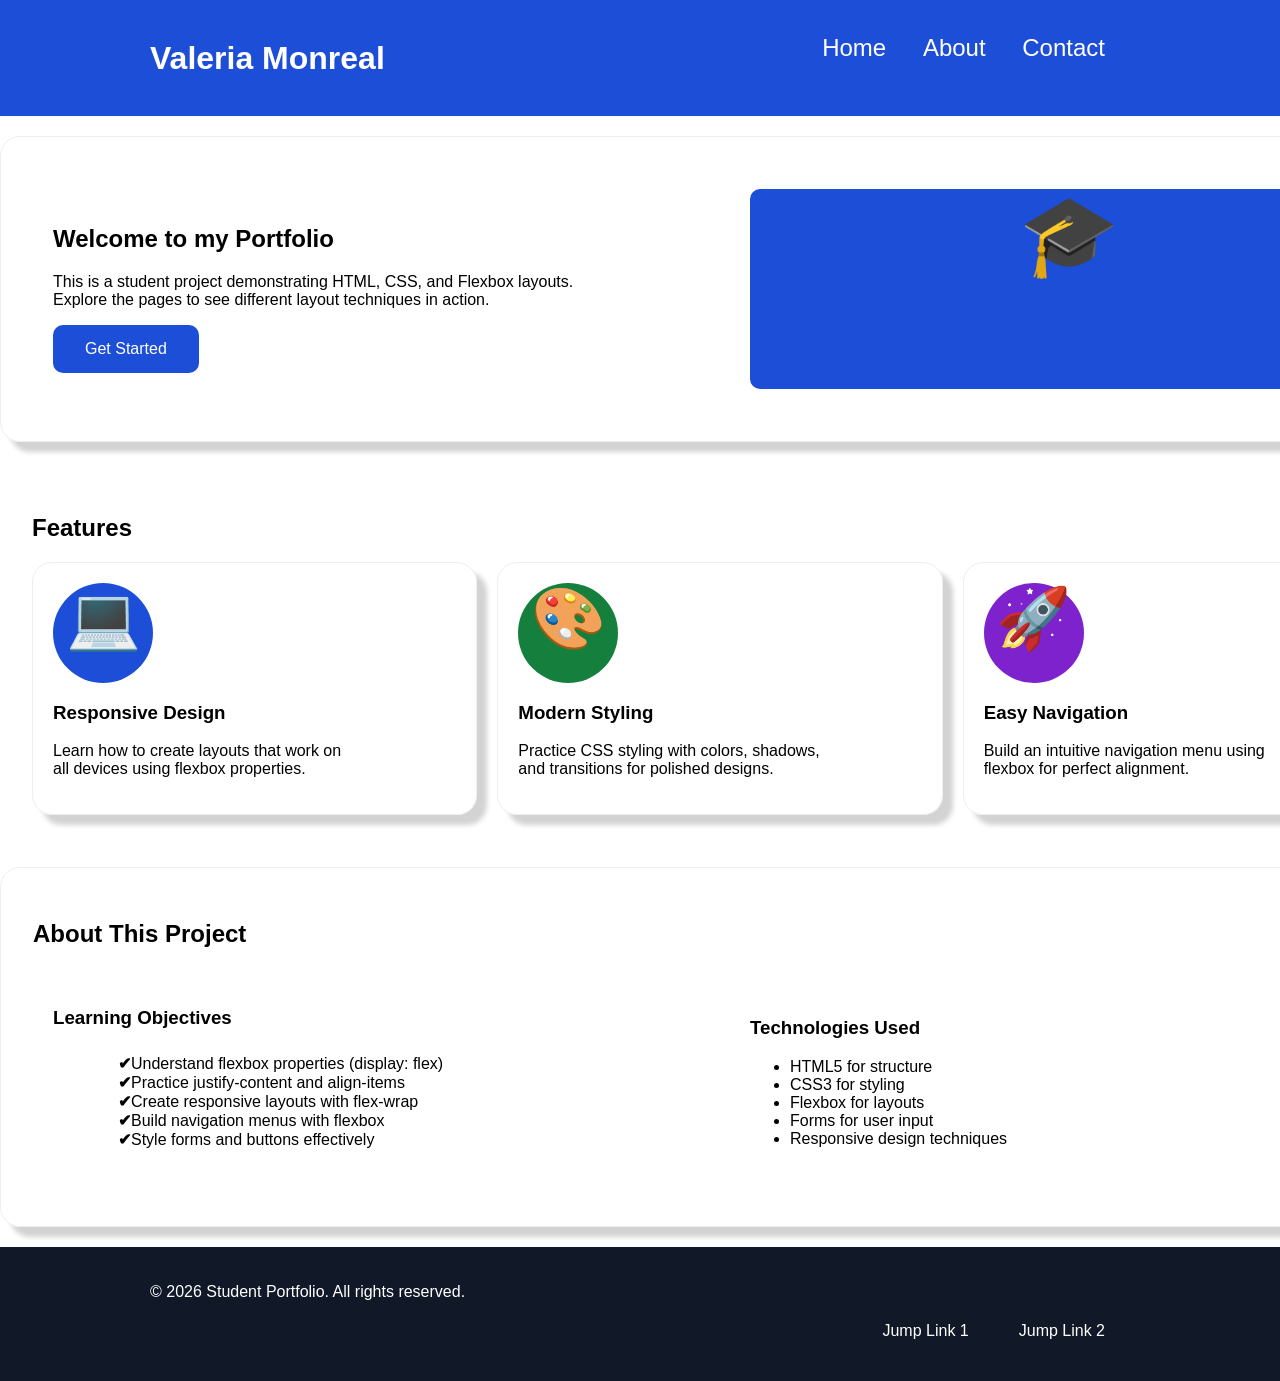
<file: index.html>
<!DOCTYPE html>

<html lang="en">

<head>

<meta charset="UTF-8">

<meta name="viewport" content="width=device-width, initial-scale=1.0">

<title>Home Page</title>

<link rel="stylesheet" href="css/style.css">  

</head>

<body>

<header>
 <div class="flexContainer">
            <div id="headerName">
                <p> Valeria Monreal</p>
            </div>
            <nav>
                <ul id="jump1">
                    <li><a href="index.html"> Home</a></li>
                    <li><a href="about.html"> About</a></li>
                    <li><a href="contact.html">Contact</a></li>
                </ul>
            </nav>
        </div>
  
</header>
<main>
<section class="shadow" id="jump2">
<div class="flexContainer">
                <div class="flexItem">
                    <h1>Welcome to my Portfolio</h1>
                    <p> This is a student project demonstrating HTML, CSS, and Flexbox layouts. <br>
                        Explore the pages to see different layout techniques in action.
                    </p>
                    <button>Get Started
                    </button>
                </div>
                <div class="flexItem">
                    <p id="heroIcon">&#x1F393;</p>
                </div>
            </div>

</section>

<section>
    <h2>Features</h2>
            <div class="flexContainer"> 
                <div class="shadow flexItem">
                    <p class="circleBlue"> &#x1F4BB;</p>
                    <h3>Responsive Design</h3>
                    <p>Learn how to create layouts that work on <br> all devices using flexbox properties.</p>
                
                </div>
                 <div class="shadow flexItem">
                    <p class="circleGreen"> &#x1F3A8;</p>
                    <h3>Modern Styling</h3>
                    <p>Practice CSS styling with colors, shadows,<br> and transitions for polished designs.</p>
        
                </div>
                <div class="shadow flexItem">
                    <p class="circlePurple"> &#x1F680;</p>
                    <h3>Easy Navigation</h3>
                    <p>Build an intuitive navigation menu using <br>flexbox for perfect alignment.</p>
                </div>
            </div>

</section>

<section class="shadow">
    <h2>About This Project</h2>

    <div class="flexContainer">

        <div class="flexItem">
            <h3>Learning Objectives</h3>
            <ul class="listCheckmark">
                <li>Understand flexbox properties (display: flex)</li>
                <li>Practice justify-content and align-items</li>
                <li>Create responsive layouts with flex-wrap</li>
                <li>Build navigation menus with flexbox</li>
                <li>Style forms and buttons effectively</li>
            </ul>
        </div>

        <div class="flexItem">
            <h3>Technologies Used</h3>
            <ul>
                <li>HTML5 for structure</li>
                <li>CSS3 for styling</li>
                <li>Flexbox for layouts</li>
                <li>Forms for user input</li>
                <li>Responsive design techniques</li>
            </ul>
        </div>

    </div>
</section>





</main>
<footer>

    <p id="footerText">© 2026 Student Portfolio. All rights reserved.</p>
    <ul id="footerNav">
                    <li><a href="#jump1"> Jump Link 1</a></li>
                    <li><a href="#jump2"> Jump Link 2</a></li>
                    
                </ul>

</footer>
</body>

</html>
</file>
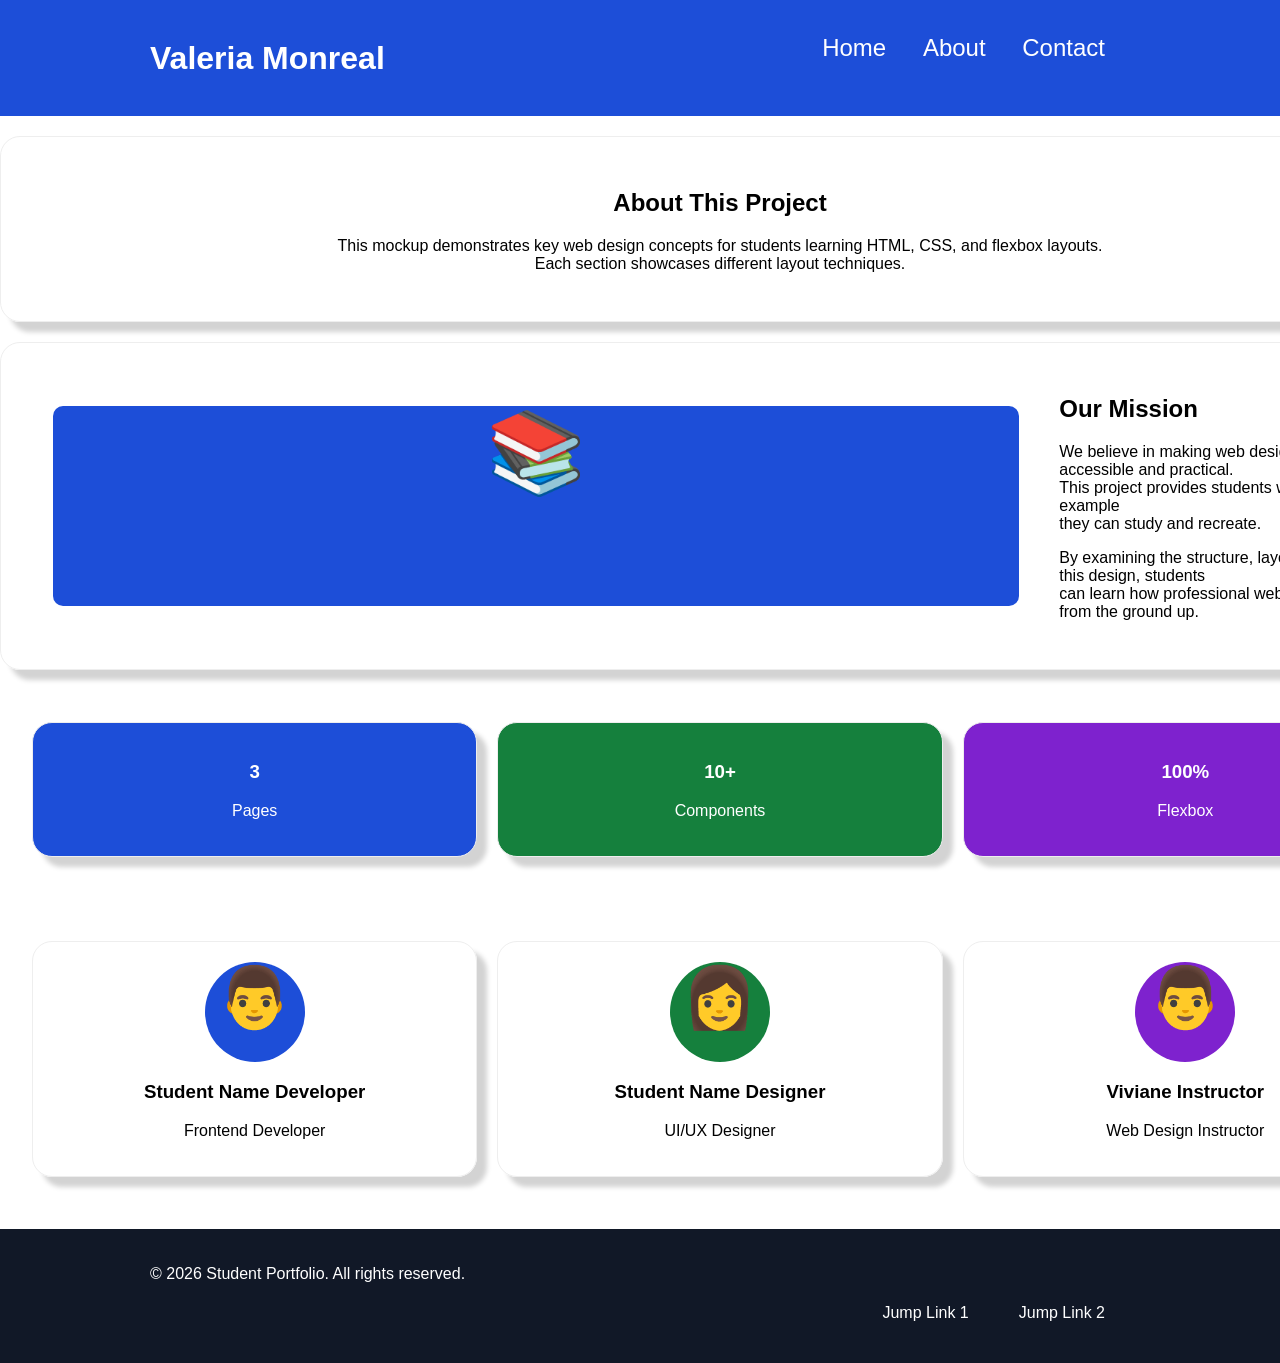
<file: about.html>
<!DOCTYPE html>

<html lang="en">

<head>

<meta charset="UTF-8">

<meta name="viewport" content="width=device-width, initial-scale=1.0">

<title>Home Page</title>

<link rel="stylesheet" href="css/style.css">  

</head>

<body>
<header>
 <div class="flexContainer">
            <div id="headerName">
                <p> Valeria Monreal</p>
            </div>
            <nav>
                <ul id="jump1">
                    <li><a href="index.html"> Home</a></li>
                    <li><a href="about.html"> About</a></li>
                    <li><a href="contact.html">Contact</a></li>
                </ul>
            </nav>
        </div>
  
</header>
<main>
<section class="shadow" style="text-align: center;">
<h1 id="jump2">About This Project</h1>
<p>This mockup demonstrates key web design concepts for students learning HTML, CSS, 
and flexbox layouts. <br> Each section showcases different layout techniques.</p>


</section>
<section class="shadow">
<div class="flexContainer">
<div class="flexItem">
<p id="heroIcon" class="missionIcon">&#x1F4DA;</p>
</div>
<div class="="flexItem">
<h2>Our Mission</h2>
<p>We believe in making web design education accessible and practical. <br>
This project provides students with a real-world example <br>
they can study and recreate.</p>

<p>By examining the structure, layout, and styling of this design, students <br>
can learn how professional websites are built from the ground up.</p>

</div>
</div>

</section>

<section>
    <div class="flexContainer">

        <div class="shadow flexItem statBlue">
            <h3>3</h3>
            <p>Pages</p>
        </div>

        <div class="shadow flexItem statGreen">
            <h3>10+</h3>
            <p>Components</p>
        </div>

        <div class="shadow flexItem statPurple">
            <h3>100%</h3>
            <p>Flexbox</p>
        </div>

    </div>
</section>

<section>

    <div class="flexContainer">

        <div class="shadow flexItem teamMember">
            <p class="circleBlue">&#x1F468;</p>
            <h3>Student Name Developer</h3>
            <p>Frontend Developer</p>
        </div>

        <div class="shadow flexItem teamMember">
            <p class="circleGreen">&#x1F469;</p>
            <h3>Student Name Designer</h3>
            <p>UI/UX Designer</p>
        </div>

        <div class="shadow flexItem teamMember">
            <p class="circlePurple">&#x1F468;</p>
            <h3>Viviane Instructor</h3>
            <p>Web Design Instructor</p>
        </div>

    </div>
</section>



</main>
<footer>

    <p id="footerText">© 2026 Student Portfolio. All rights reserved.</p>
    <ul id="footerNav">
                    <li><a href="#jump1"> Jump Link 1</a></li>
                    <li><a href="#jump2"> Jump Link 2</a></li>
                    
                </ul>

</footer>
</body>

</html>
</file>
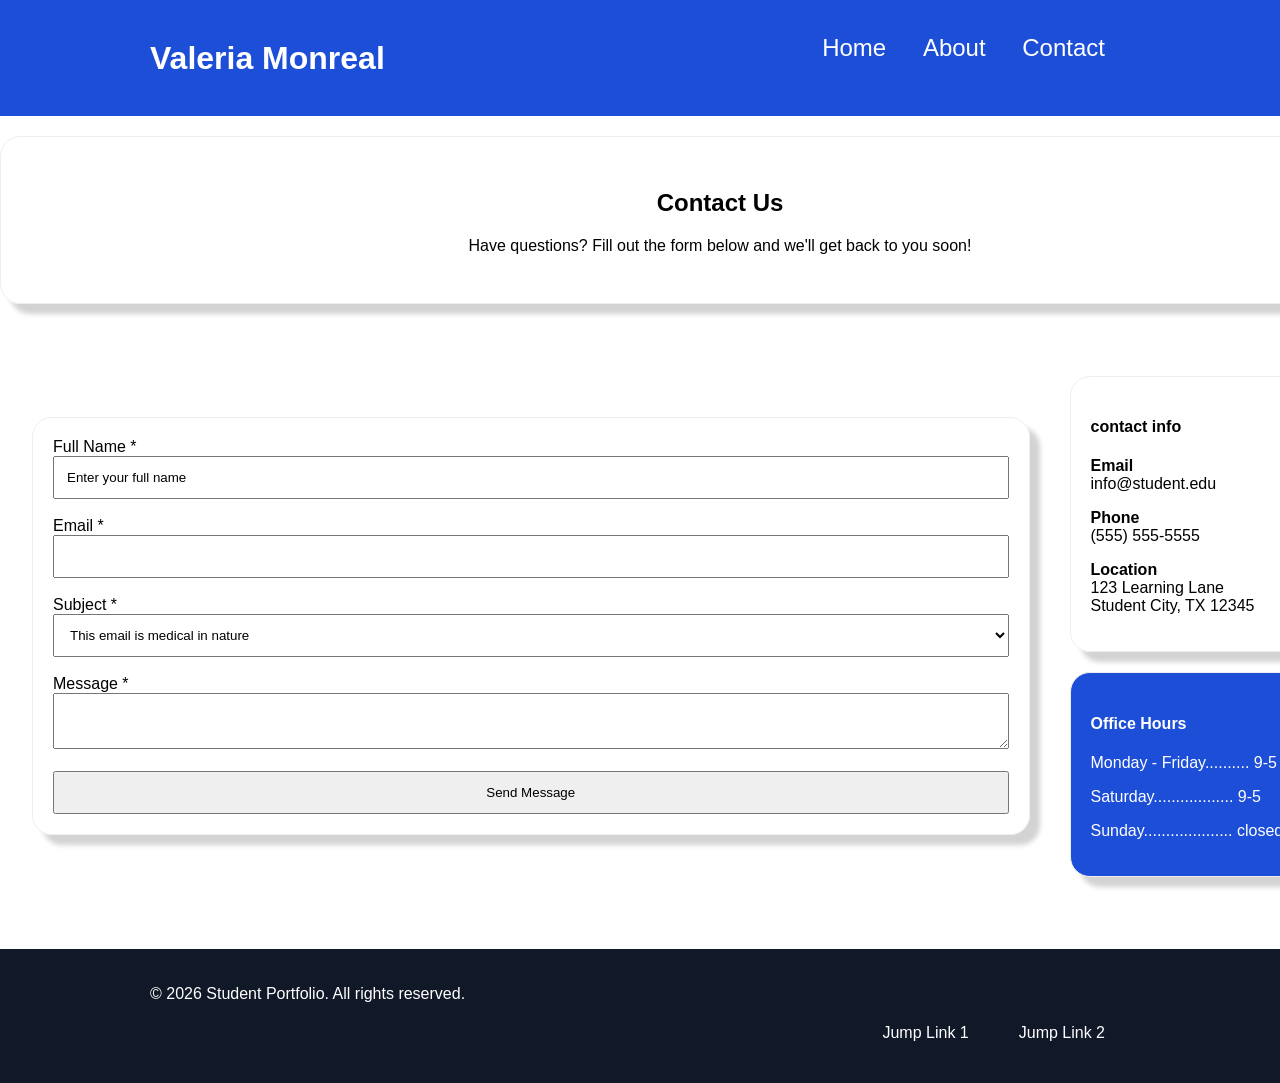
<file: contact.html>
<!DOCTYPE html>

<html lang="en">

<head>

<meta charset="UTF-8">

<meta name="viewport" content="width=device-width, initial-scale=1.0">

<title>Home Page</title>

<link rel="stylesheet" href="css/style.css">  

</head>

<body>
<header>
 <div class="flexContainer" id="jump1">
            <div id="headerName">
                <p> Valeria Monreal</p>
            </div>
            <nav>
                <ul>
                    <li><a href="index.html"> Home</a></li>
                    <li><a href="about.html"> About</a></li>
                    <li><a href="contact.html">Contact</a></li>
                </ul>
            </nav>
        </div>
  
</header>
<main>
<section class="shadow contactHeader">
    <h1>Contact Us</h1>
    <p>Have questions? Fill out the form below and we'll get back to you soon!</p>
</section>

<section>
<div class="flexContainer">
<div class="flexItem shadow contactForm">
<form action="mailto:valeriamonreal76@gmail.com" method="post" enctype="text/plain">

<label for="name">Full Name *</label><br>
<input type="text" id="name" name="name" value="Enter your full name"><br><br>

<label for="email">Email *</label><br>
<input type="email" id="email" name="email"><br><br>
<label for="subject">Subject *</label><br>
<select id="subject" name="subject">
<option value="medical">This email is medical in nature</option>
<option value="personal">This email is personal in nature</option>
<option value="group">This email is for a group</option>
</select>
<br><br>

<label for="message">Message *</label><br>
<textarea id="message" name="message"></textarea><br><br>

<input type="submit" value="Send Message">

</form>
</div>

<div class="flexItem contactSidebar">
<div class="contactInfo shadow">
<h4>contact info</h4>
<p><strong>Email</strong><br>info@student.edu</p>
<p><strong>Phone</strong><br>(555) 555-5555</p>
<p><strong>Location</strong><br>123 Learning Lane<br>Student City, TX 12345</p>
</div>

<div class="officeHrs shadow">
<h4>Office Hours</h4>
<p>Monday - Friday.......... 9-5</p>
<p>Saturday.................. 9-5</p>
<p>Sunday.................... closed</p>
            </div>
        </div>
    </div>
</section>
</main>
<footer>

    <p id="footerText">© 2026 Student Portfolio. All rights reserved.</p>
    <ul id="footerNav">
                    <li><a href="#jump1"> Jump Link 1</a></li>
                    <li><a href="#jump2"> Jump Link 2</a></li>
                    
                </ul>

</footer>
</body>

</html>
</file>
<file: css/style.css>
body{
    margin: 0;
    font-family: 'Segoe UI', Tahoma, Geneva, Verdana, sans-serif;
}

header{
    background-color: #1D4ED8;
    padding: 5px 150px 5px;
}

#headerName{
    -webkit-flex: 1;
    -ms-flex: 1;
    flex: 1;
    color: #ffffff;
    font-size: 32px;
    font-weight: 800;
    
}

nav{
    display: flex;
    justify-content: flex-end;
    font-size: 24px;
    color: #ffffff;
}

nav a {
    color: white;
    text-decoration: none;
}

nav a:hover {
    background-color: #111827;
    color: white;
}

nav ul li{
    padding: 5px 25px 25px 5px;
    list-style-type: none;
    display: inline-block;
}





main{
    
    width: 1440px;
    margin: 0 auto;
}

.flexContainer {
    display: -webkit-flex;
    display: flex;
    gap: 20px;
    align-items: center;
}

.flexItem {
    gap: 20px;
    padding: 20px;
    width: 100%;
}

section{
    padding: 32px;
    margin: 20px 0px 20px;

}



.shadow {
    box-shadow: 10px 10px 5px lightgrey;
    border: 1px solid #eeeeee;
    border-radius: 20px;
}

#heroIcon{
background-color: #1D4ED8;
border-radius: 10px;
font-size: 80px;

margin: 0;
height: 200px;
text-align: center;
}

.circleBlue{
    border-radius: 50%;
    width: 100px;
    height: 100px;
    background-color: #1D4ED8;
    text-align: center;
    font-size: 60px;
    margin: 0%;
    padding: 0%;
}
.circleGreen{
    border-radius: 50%;
    width: 100px;
    height: 100px;
    background-color: #15803D;
    text-align: center;
    font-size: 60px;
    margin: 0%;
    padding: 0%;
}
.circlePurple{
    border-radius: 50%;
    width: 100px;
    height: 100px;
    background-color: #7E22CE;
    text-align: center;
    font-size: 60px;
    margin: 0%;
    padding: 0%;
}

footer{
padding: 20px 150px 20px;
background-color: #111827;
color: #ffffff;
}

footer a {
    color: #ffffff;
    display: -webkit-flex;
    display: flex;
}

footer ul li {

    list-style-type: none;
    display: inline-block;
    padding: 5px 25px 5px;
}

#footerText {
    -webkit-flex: 1;
    -ms-flex: 1;
    flex: 1;
}

#footerNav {
    display: flex;
    justify-content: flex-end;
}

#footerNav a {
    text-decoration: none;
}

.listCheckmark{
    list-style: none;
    margin: 25px;
}

ul.listCheckmark li:before{
    color: black;
    content: '✔';
    font-weight: bold;
    right:25px;
}

button{
    background-color: #1D4ED8;
    border: none;
    border-radius: 10px;
    color: #ffffff;
    padding: 15px 32px;
    text-align: center;
    text-decoration: none;
    font-size: 16px;
    cursor: pointer;
}

button:hover{
    background-color: #111827;
}

.statBlue {
    background-color: #1D4ED8;
    color: white;
    text-align: center;
}
.statGreen {
    background-color: #15803D;
    color: white;
    text-align: center;
}
.statPurple {
    background-color: #7E22CE;
    color: white;
    text-align: center;
}

.teamMember {
    text-align: center;
}

.teamMember .circleBlue,
.teamMember .circleGreen,
.teamMember .circlePurple {
    margin: 0 auto;
}

.contactHeader {
    text-align: center;
}

form input[type="text"],
form input[type="email"],
form select,
form textarea {
    width: 100%;
    box-sizing: border-box;
    padding: 12px;
}

.contactInfo {
    padding: 20px;
}

.officeHrs {
    background-color: #1D4ED8;
    color: white;
    padding: 20px;
    margin-top: 20px;
}

form input[type="submit"] {
    width: 100%;
    padding: 12px;
    cursor: pointer;
    box-sizing: border-box;
}

.contactForm {
    flex: 3;
}

.contactSidebar {
    flex: 1;
}
</file>
